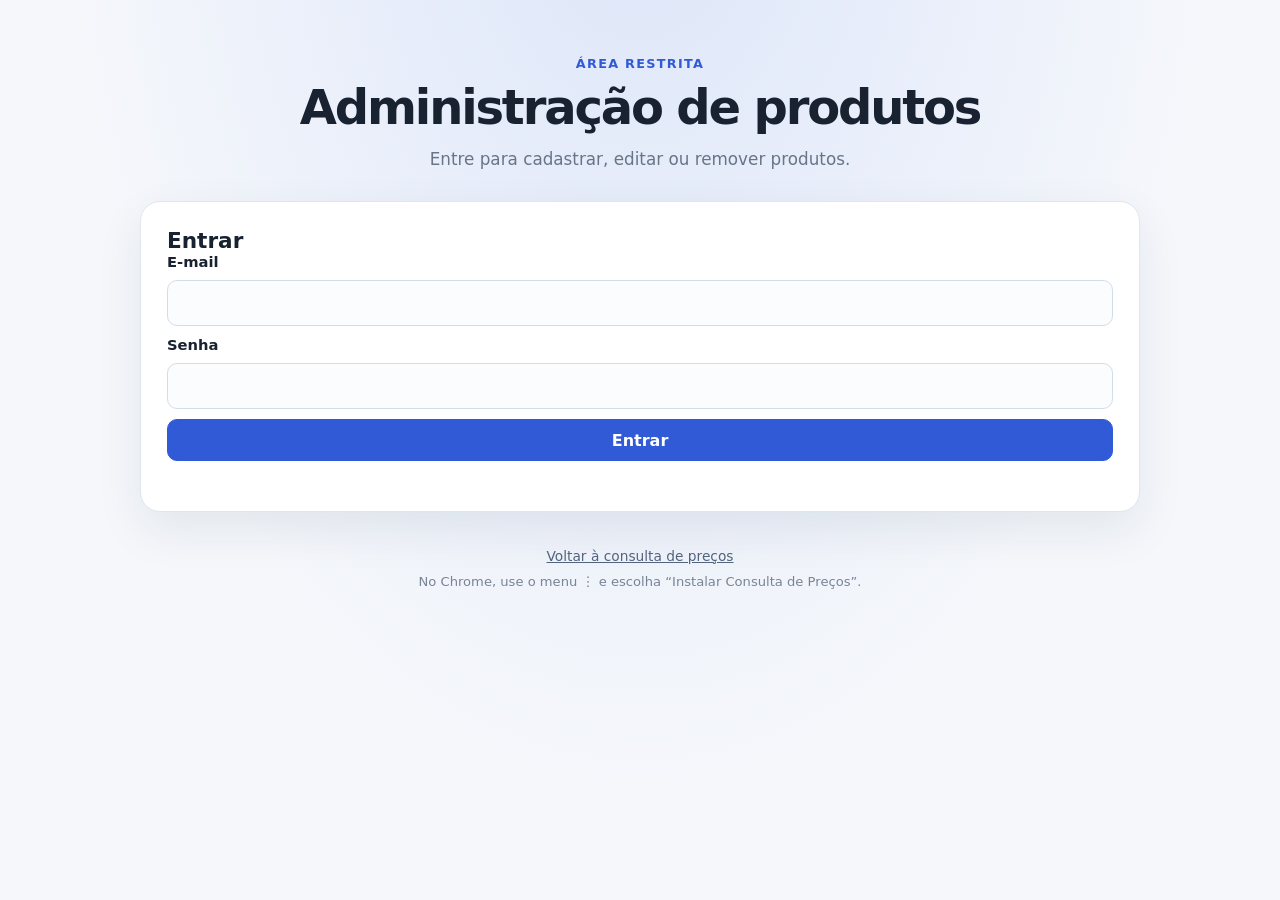
<file: admin.html>
<!DOCTYPE html>
<html lang="pt-BR">
  <head>
    <meta charset="UTF-8" />
    <meta name="viewport" content="width=device-width, initial-scale=1.0" />
    <meta name="robots" content="noindex, nofollow" />
    <title>Administração de produtos</title>
    <meta name="theme-color" content="#315bd6" />
    <link rel="manifest" href="./manifest.webmanifest" />
    <link rel="icon" type="image/png" sizes="192x192" href="./icons/icon-192.png" />
    <link rel="apple-touch-icon" href="./icons/icon-192.png" />
    <link rel="stylesheet" href="styles.css" />
  </head>
  <body>
    <main class="admin-shell">
      <header class="page-header">
        <p class="eyebrow">Área restrita</p>
        <h1>Administração de produtos</h1>
        <p class="description">Entre para cadastrar, editar ou remover produtos.</p>
      </header>

      <section id="login-panel" class="admin-panel" aria-labelledby="login-title">
        <h2 id="login-title">Entrar</h2>
        <form id="login-form" class="admin-form">
          <label for="email">E-mail</label>
          <input id="email" name="email" type="email" autocomplete="username" required />
          <label for="password">Senha</label>
          <input id="password" name="password" type="password" autocomplete="current-password" required />
          <button class="admin-button" type="submit">Entrar</button>
        </form>
        <p id="login-status" class="admin-status" aria-live="polite"></p>
      </section>

      <section id="admin-panel" class="admin-panel" aria-labelledby="products-title" hidden>
        <div class="admin-toolbar">
          <div>
            <h2 id="products-title">Produtos</h2>
            <p id="signed-in-as" class="admin-muted"></p>
          </div>
          <button id="logout-button" class="admin-button admin-button-secondary" type="button">Sair</button>
        </div>

        <form id="product-form" class="admin-form product-form">
          <h3 id="product-form-title">Cadastrar produto</h3>
          <input id="product-id" name="id" type="hidden" />
          <label for="product-name">Nome</label>
          <input id="product-name" name="nome" maxlength="500" required />
          <div class="admin-fields-row">
            <div>
              <label for="product-code">Código</label>
              <input id="product-code" name="codigo" maxlength="100" required />
            </div>
            <div>
              <label for="product-barcode">Código de barras</label>
              <input id="product-barcode" name="codigo_barras" maxlength="100" />
            </div>
            <div>
              <label for="product-price">Preço (R$)</label>
              <input id="product-price" name="preco" type="number" min="0" step="0.01" required />
            </div>
          </div>
          <div class="admin-actions">
            <button id="save-product-button" class="admin-button" type="submit">Cadastrar produto</button>
            <button id="cancel-edit-button" class="admin-button admin-button-secondary" type="button" hidden>
              Cancelar edição
            </button>
          </div>
          <p id="product-status" class="admin-status" aria-live="polite"></p>
        </form>

        <section class="admin-list" aria-labelledby="list-title">
          <h3 id="list-title">Produtos cadastrados</h3>
          <form id="search-form" class="admin-search">
            <label class="visually-hidden" for="product-search">Buscar por nome ou código</label>
            <input
              id="product-search"
              type="search"
              placeholder="Buscar por nome ou código"
              autocomplete="off"
            />
            <button class="admin-button admin-button-secondary" type="submit">Buscar</button>
          </form>
          <p id="list-status" class="admin-status" aria-live="polite">Carregando produtos...</p>
          <div class="admin-table-wrap">
            <table class="admin-table">
              <thead>
                <tr>
                  <th scope="col">Produto</th>
                  <th scope="col">Código</th>
                  <th scope="col">Preço</th>
                  <th scope="col">Ações</th>
                </tr>
              </thead>
              <tbody id="product-rows"></tbody>
            </table>
          </div>
          <nav class="admin-pagination" aria-label="Paginação de produtos">
            <button id="previous-page" class="admin-button admin-button-secondary" type="button" disabled>
              Anterior
            </button>
            <span id="page-status" class="admin-muted"></span>
            <button id="next-page" class="admin-button admin-button-secondary" type="button" disabled>
              Próxima
            </button>
          </nav>
        </section>
      </section>
    </main>

    <footer class="site-footer">
      <a href="./index.html">Voltar à consulta de preços</a>
      <button id="install-app" class="install-button" type="button" hidden>Instalar aplicativo</button>
      <p id="install-status" class="install-status" aria-live="polite">
        No Chrome, use o menu ⋮ e escolha “Instalar Consulta de Preços”.
      </p>
    </footer>

    <script src="supabase-config.js"></script>
    <script src="pwa.js"></script>
    <script src="admin.js"></script>
  </body>
</html>
</file>
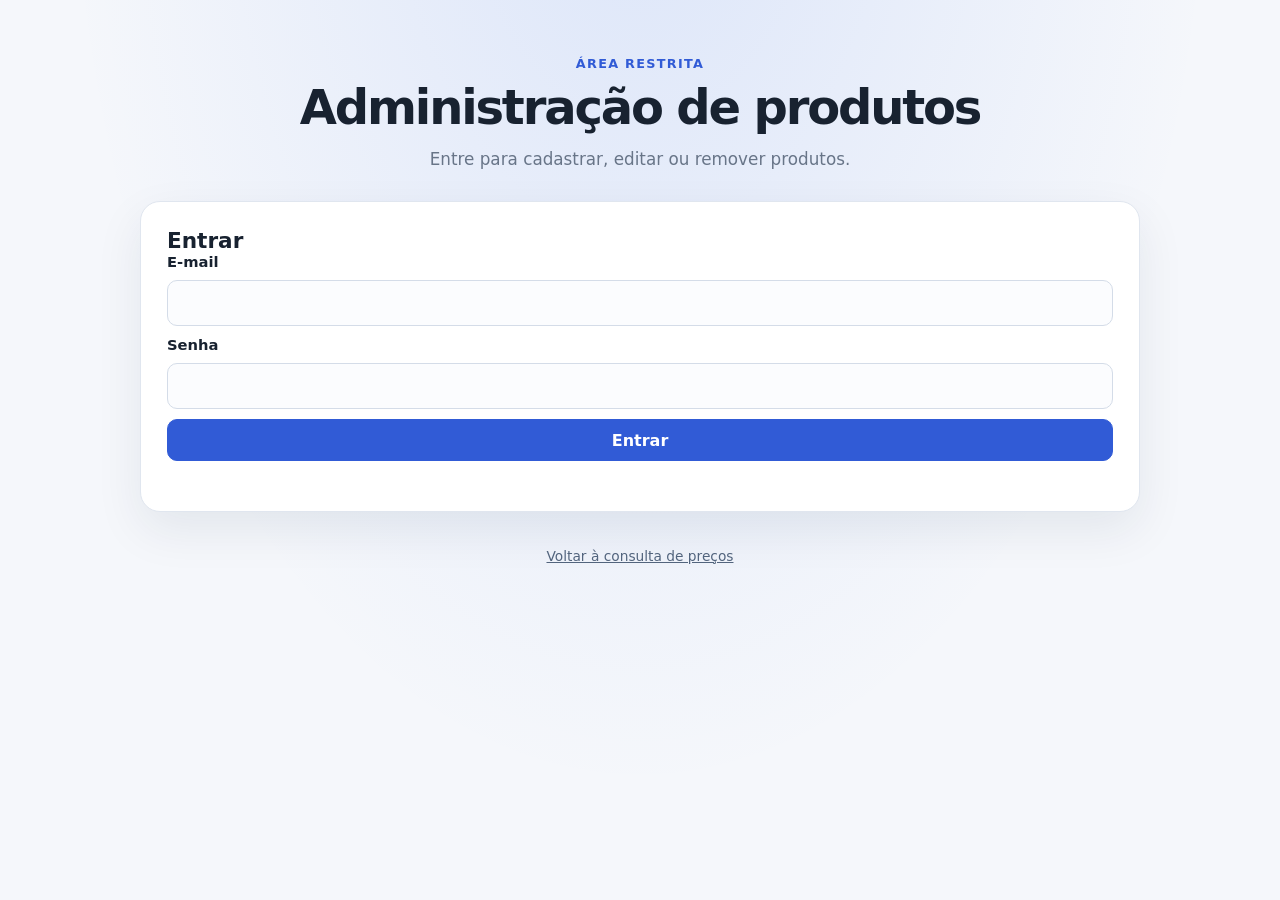
<file: precos/admin.html>
<!DOCTYPE html>
<html lang="pt-BR">
  <head>
    <meta charset="UTF-8" />
    <meta name="viewport" content="width=device-width, initial-scale=1.0" />
    <meta name="robots" content="noindex, nofollow" />
    <title>Administração de produtos</title>
    <link rel="stylesheet" href="styles.css" />
  </head>
  <body>
    <main class="admin-shell">
      <header class="page-header">
        <p class="eyebrow">Área restrita</p>
        <h1>Administração de produtos</h1>
        <p class="description">Entre para cadastrar, editar ou remover produtos.</p>
      </header>

      <section id="login-panel" class="admin-panel" aria-labelledby="login-title">
        <h2 id="login-title">Entrar</h2>
        <form id="login-form" class="admin-form">
          <label for="email">E-mail</label>
          <input id="email" name="email" type="email" autocomplete="username" required />
          <label for="password">Senha</label>
          <input id="password" name="password" type="password" autocomplete="current-password" required />
          <button class="admin-button" type="submit">Entrar</button>
        </form>
        <p id="login-status" class="admin-status" aria-live="polite"></p>
      </section>

      <section id="admin-panel" class="admin-panel" aria-labelledby="products-title" hidden>
        <div class="admin-toolbar">
          <div>
            <h2 id="products-title">Produtos</h2>
            <p id="signed-in-as" class="admin-muted"></p>
          </div>
          <button id="logout-button" class="admin-button admin-button-secondary" type="button">Sair</button>
        </div>

        <form id="product-form" class="admin-form product-form">
          <h3 id="product-form-title">Cadastrar produto</h3>
          <input id="product-id" name="id" type="hidden" />
          <label for="product-name">Nome</label>
          <input id="product-name" name="nome" maxlength="500" required />
          <div class="admin-fields-row">
            <div>
              <label for="product-code">Código</label>
              <input id="product-code" name="codigo" maxlength="100" required />
            </div>
            <div>
              <label for="product-barcode">Código de barras</label>
              <input id="product-barcode" name="codigo_barras" maxlength="100" />
            </div>
            <div>
              <label for="product-price">Preço (R$)</label>
              <input id="product-price" name="preco" type="number" min="0" step="0.01" required />
            </div>
          </div>
          <div class="admin-actions">
            <button id="save-product-button" class="admin-button" type="submit">Cadastrar produto</button>
            <button id="cancel-edit-button" class="admin-button admin-button-secondary" type="button" hidden>
              Cancelar edição
            </button>
          </div>
          <p id="product-status" class="admin-status" aria-live="polite"></p>
        </form>

        <section class="admin-list" aria-labelledby="list-title">
          <h3 id="list-title">Produtos cadastrados</h3>
          <form id="search-form" class="admin-search">
            <label class="visually-hidden" for="product-search">Buscar por nome ou código</label>
            <input
              id="product-search"
              type="search"
              placeholder="Buscar por nome ou código"
              autocomplete="off"
            />
            <button class="admin-button admin-button-secondary" type="submit">Buscar</button>
          </form>
          <p id="list-status" class="admin-status" aria-live="polite">Carregando produtos...</p>
          <div class="admin-table-wrap">
            <table class="admin-table">
              <thead>
                <tr>
                  <th scope="col">Produto</th>
                  <th scope="col">Código</th>
                  <th scope="col">Preço</th>
                  <th scope="col">Ações</th>
                </tr>
              </thead>
              <tbody id="product-rows"></tbody>
            </table>
          </div>
          <nav class="admin-pagination" aria-label="Paginação de produtos">
            <button id="previous-page" class="admin-button admin-button-secondary" type="button" disabled>
              Anterior
            </button>
            <span id="page-status" class="admin-muted"></span>
            <button id="next-page" class="admin-button admin-button-secondary" type="button" disabled>
              Próxima
            </button>
          </nav>
        </section>
      </section>
    </main>

    <footer class="site-footer">
      <a href="./index.html">Voltar à consulta de preços</a>
    </footer>

    <script src="supabase-config.js"></script>
    <script src="admin.js"></script>
  </body>
</html>
</file>
<file: styles.css>
:root {
  color-scheme: light;
  font-family: Inter, ui-sans-serif, system-ui, -apple-system, BlinkMacSystemFont, "Segoe UI", sans-serif;
  color: #182230;
  background: #f5f7fb;
}

* {
  box-sizing: border-box;
}

body {
  min-width: 320px;
  min-height: 100vh;
  margin: 0;
  background:
    radial-gradient(ellipse at 50% -12rem, rgb(37 99 235 / 12%), transparent 36rem),
    #f5f7fb;
}

.app-shell {
  width: min(100% - 32px, 760px);
  margin: 0 auto;
  padding: 72px 0;
}

.page-header {
  margin-bottom: 32px;
  text-align: center;
}

.eyebrow {
  margin: 0 0 8px;
  color: #315bd6;
  font-size: 0.8rem;
  font-weight: 700;
  letter-spacing: 0.1em;
  text-transform: uppercase;
}

h1 {
  margin: 0;
  font-size: clamp(2rem, 7vw, 3rem);
  letter-spacing: -0.045em;
}

.description {
  margin: 14px 0 0;
  color: #687588;
  font-size: 1.05rem;
}

.search-panel {
  padding: 26px;
  border: 1px solid #e0e6ef;
  border-radius: 20px;
  background: #fff;
  box-shadow: 0 18px 48px rgb(19 35 62 / 8%);
}

.search-panel label {
  display: block;
  margin-bottom: 10px;
  font-weight: 700;
}

.search-row {
  display: flex;
  gap: 10px;
}

.search-panel input {
  flex: 1;
  min-width: 0;
  width: 100%;
  min-height: 58px;
  padding: 0 16px;
  border: 1px solid #d4dce8;
  border-radius: 12px;
  background: #fbfcfe;
  outline: none;
  font: inherit;
  transition: border-color 160ms ease, box-shadow 160ms ease, background 160ms ease;
}

.search-panel input:focus,
.search-panel input:focus-visible {
  border-color: #4169e1;
  background: #fff;
  box-shadow: 0 0 0 4px rgb(65 105 225 / 13%);
}

.camera-button,
.close-button {
  display: inline-grid;
  flex: 0 0 auto;
  place-items: center;
  border: 0;
  cursor: pointer;
  transition: background 160ms ease, transform 160ms ease, box-shadow 160ms ease;
}

.camera-button {
  width: 58px;
  height: 58px;
  border-radius: 12px;
  color: #fff;
  background: #315bd6;
  box-shadow: 0 5px 12px rgb(49 91 214 / 20%);
}

.camera-button:hover {
  background: #264bc0;
  box-shadow: 0 7px 16px rgb(49 91 214 / 26%);
}

.camera-button:active {
  transform: scale(0.96);
}

.camera-button:focus-visible,
.close-button:focus-visible {
  outline: 3px solid #91aaff;
  outline-offset: 3px;
}

.camera-button svg {
  width: 25px;
  height: 25px;
  stroke: currentColor;
  stroke-linecap: round;
  stroke-linejoin: round;
  stroke-width: 1.8;
}

.search-hint {
  margin: 10px 0 0;
  color: #788497;
  font-size: 0.86rem;
}

.status {
  min-height: 1.25em;
  margin: 14px 0 0;
  color: #687588;
  font-size: 0.9rem;
}

.results {
  display: grid;
  gap: 14px;
  margin-top: 20px;
}

.product {
  padding: 22px 24px;
  border: 1px solid #e0e6ef;
  border-radius: 16px;
  background: #fff;
  box-shadow: 0 5px 18px rgb(19 35 62 / 4%);
  animation: appear 180ms ease both;
}

.product h2 {
  margin: 0;
  font-size: 1.08rem;
  line-height: 1.45;
}

.price {
  margin: 9px 0;
  color: #244ec8;
  font-size: 1.9rem;
  font-weight: 700;
  letter-spacing: -0.035em;
}

.identifiers {
  margin: 0;
  color: #748094;
  font-size: 0.85rem;
  overflow-wrap: anywhere;
}

.scanner-dialog {
  width: min(100% - 28px, 480px);
  padding: 22px;
  border: 1px solid #e1e6ef;
  border-radius: 20px;
  color: #182230;
  background: #fff;
  box-shadow: 0 24px 80px rgb(8 18 38 / 28%);
}

.scanner-dialog::backdrop {
  background: rgb(10 20 40 / 62%);
  backdrop-filter: blur(3px);
}

.scanner-header {
  display: flex;
  align-items: flex-start;
  justify-content: space-between;
  gap: 16px;
  margin-bottom: 18px;
}

.scanner-header .eyebrow {
  margin-bottom: 5px;
  font-size: 0.68rem;
}

.scanner-header h2 {
  margin: 0;
  font-size: 1.28rem;
  letter-spacing: -0.025em;
}

.close-button {
  width: 38px;
  height: 38px;
  margin: -4px -4px 0 0;
  border-radius: 50%;
  color: #657187;
  background: #f0f3f8;
}

.close-button:hover {
  color: #182230;
  background: #e5eaf2;
}

.close-button svg {
  width: 20px;
  height: 20px;
  stroke: currentColor;
  stroke-linecap: round;
  stroke-width: 1.8;
}

.video-frame {
  position: relative;
  overflow: hidden;
  aspect-ratio: 4 / 3;
  border-radius: 14px;
  background: #111827;
}

.video-frame video {
  width: 100%;
  height: 100%;
  object-fit: cover;
}

.scan-guide {
  position: absolute;
  top: 50%;
  left: 9%;
  width: 82%;
  height: 34%;
  border: 2px solid rgb(255 255 255 / 88%);
  border-radius: 12px;
  box-shadow: 0 0 0 999px rgb(0 0 0 / 18%);
  transform: translateY(-50%);
  pointer-events: none;
}

.scanner-status {
  margin: 14px 2px 2px;
  color: #687588;
  font-size: 0.92rem;
  line-height: 1.5;
}

.site-footer {
  display: grid;
  justify-items: center;
  gap: 10px;
  padding: 0 16px 28px;
  color: #788497;
  font-size: 0.86rem;
  text-align: center;
}

.site-footer a {
  color: #52647d;
}

.site-footer a:hover {
  color: #244ec8;
}

.install-button {
  min-height: 42px;
  padding: 9px 16px;
  border: 1px solid #315bd6;
  border-radius: 10px;
  color: #fff;
  background: #315bd6;
  font: inherit;
  font-weight: 650;
  cursor: pointer;
}

.install-button:hover {
  background: #264bc0;
}

.install-button:focus-visible {
  outline: 3px solid #91aaff;
  outline-offset: 3px;
}

.install-button[hidden] {
  display: none;
}

.install-status {
  margin: 0;
  color: #788497;
  font-size: 0.82rem;
}

.admin-shell {
  width: min(100% - 32px, 1000px);
  margin: 0 auto;
  padding: 56px 0 36px;
}

.admin-panel {
  padding: 26px;
  border: 1px solid #e0e6ef;
  border-radius: 20px;
  background: #fff;
  box-shadow: 0 18px 48px rgb(19 35 62 / 8%);
}

.admin-panel[hidden] {
  display: none;
}

.admin-panel h2,
.admin-panel h3 {
  margin: 0;
}

.admin-panel h2 {
  font-size: 1.35rem;
}

.admin-form {
  display: grid;
  gap: 10px;
}

.admin-form label {
  font-size: 0.92rem;
  font-weight: 650;
}

.admin-form input,
.admin-search input {
  min-width: 0;
  min-height: 46px;
  padding: 10px 12px;
  border: 1px solid #d4dce8;
  border-radius: 10px;
  background: #fbfcfe;
  color: inherit;
  font: inherit;
}

.admin-form input:focus,
.admin-search input:focus {
  border-color: #4169e1;
  outline: 3px solid rgb(65 105 225 / 13%);
}

.admin-button {
  min-height: 42px;
  padding: 9px 15px;
  border: 1px solid #315bd6;
  border-radius: 10px;
  color: #fff;
  background: #315bd6;
  font: inherit;
  font-weight: 650;
  cursor: pointer;
}

.admin-button:hover:not(:disabled) {
  background: #264bc0;
}

.admin-button:disabled {
  cursor: not-allowed;
  opacity: 0.55;
}

.admin-button-secondary {
  border-color: #d4dce8;
  color: #34445b;
  background: #fff;
}

.admin-button-secondary:hover:not(:disabled) {
  background: #f0f3f8;
}

.admin-status {
  min-height: 1.3em;
  margin: 5px 0 0;
  color: #687588;
  font-size: 0.9rem;
}

.admin-status.is-error {
  color: #b42318;
}

.admin-toolbar,
.admin-actions,
.admin-pagination {
  display: flex;
  align-items: center;
  justify-content: space-between;
  gap: 12px;
}

.admin-muted {
  margin: 6px 0 0;
  color: #788497;
  font-size: 0.88rem;
}

.product-form {
  margin-top: 24px;
  padding: 20px;
  border: 1px solid #e5eaf2;
  border-radius: 14px;
  background: #fbfcfe;
}

.product-form h3,
.admin-list h3 {
  margin-bottom: 4px;
  font-size: 1.08rem;
}

.admin-fields-row {
  display: grid;
  grid-template-columns: 1fr 1.5fr 0.8fr;
  gap: 12px;
}

.admin-fields-row > div {
  display: grid;
  align-content: start;
  gap: 8px;
}

.admin-actions {
  justify-content: flex-start;
  flex-wrap: wrap;
}

.admin-list {
  margin-top: 28px;
}

.admin-search {
  display: flex;
  gap: 10px;
  margin-top: 14px;
}

.admin-search input {
  flex: 1;
}

.admin-table-wrap {
  overflow-x: auto;
  margin-top: 8px;
  border: 1px solid #e5eaf2;
  border-radius: 12px;
}

.admin-table {
  width: 100%;
  border-collapse: collapse;
  text-align: left;
}

.admin-table th,
.admin-table td {
  padding: 12px;
  border-bottom: 1px solid #e5eaf2;
  vertical-align: middle;
}

.admin-table th {
  color: #56657a;
  background: #f7f9fc;
  font-size: 0.84rem;
}

.admin-table tbody tr:last-child td {
  border-bottom: 0;
}

.admin-row-actions {
  white-space: nowrap;
}

.admin-text-button {
  padding: 5px 7px;
  border: 0;
  color: #315bd6;
  background: transparent;
  font: inherit;
  font-size: 0.88rem;
  cursor: pointer;
}

.admin-delete-button {
  color: #b42318;
}

.admin-pagination {
  justify-content: center;
  margin-top: 16px;
}

.admin-pagination .admin-muted {
  min-width: 110px;
  margin: 0;
  text-align: center;
}

.visually-hidden {
  position: absolute;
  overflow: hidden;
  width: 1px;
  height: 1px;
  padding: 0;
  border: 0;
  clip: rect(0, 0, 0, 0);
  white-space: nowrap;
  clip-path: inset(50%);
}

@keyframes appear {
  from {
    opacity: 0;
    transform: translateY(4px);
  }

  to {
    opacity: 1;
    transform: translateY(0);
  }
}

@media (max-width: 520px) {
  .app-shell {
    padding-top: 42px;
  }

  .search-panel,
  .product {
    padding: 19px;
  }

  .scanner-dialog {
    padding: 18px;
  }

  .admin-shell {
    padding-top: 36px;
  }

  .admin-panel {
    padding: 18px;
  }

  .product-form {
    padding: 15px;
  }

  .admin-fields-row {
    grid-template-columns: 1fr;
  }

  .admin-toolbar {
    align-items: flex-start;
  }

  .admin-table th,
  .admin-table td {
    padding: 10px 8px;
  }
}

@media (prefers-reduced-motion: reduce) {
  *,
  *::before,
  *::after {
    animation-duration: 0.01ms !important;
    animation-iteration-count: 1 !important;
    scroll-behavior: auto !important;
    transition-duration: 0.01ms !important;
  }
}
</file>
<file: precos/styles.css>
:root {
  color-scheme: light;
  font-family: Inter, ui-sans-serif, system-ui, -apple-system, BlinkMacSystemFont, "Segoe UI", sans-serif;
  color: #182230;
  background: #f5f7fb;
}

* {
  box-sizing: border-box;
}

body {
  min-width: 320px;
  min-height: 100vh;
  margin: 0;
  background:
    radial-gradient(ellipse at 50% -12rem, rgb(37 99 235 / 12%), transparent 36rem),
    #f5f7fb;
}

.app-shell {
  width: min(100% - 32px, 760px);
  margin: 0 auto;
  padding: 72px 0;
}

.page-header {
  margin-bottom: 32px;
  text-align: center;
}

.eyebrow {
  margin: 0 0 8px;
  color: #315bd6;
  font-size: 0.8rem;
  font-weight: 700;
  letter-spacing: 0.1em;
  text-transform: uppercase;
}

h1 {
  margin: 0;
  font-size: clamp(2rem, 7vw, 3rem);
  letter-spacing: -0.045em;
}

.description {
  margin: 14px 0 0;
  color: #687588;
  font-size: 1.05rem;
}

.search-panel {
  padding: 26px;
  border: 1px solid #e0e6ef;
  border-radius: 20px;
  background: #fff;
  box-shadow: 0 18px 48px rgb(19 35 62 / 8%);
}

.search-panel label {
  display: block;
  margin-bottom: 10px;
  font-weight: 700;
}

.search-row {
  display: flex;
  gap: 10px;
}

.search-panel input {
  flex: 1;
  min-width: 0;
  width: 100%;
  min-height: 58px;
  padding: 0 16px;
  border: 1px solid #d4dce8;
  border-radius: 12px;
  background: #fbfcfe;
  outline: none;
  font: inherit;
  transition: border-color 160ms ease, box-shadow 160ms ease, background 160ms ease;
}

.search-panel input:focus,
.search-panel input:focus-visible {
  border-color: #4169e1;
  background: #fff;
  box-shadow: 0 0 0 4px rgb(65 105 225 / 13%);
}

.camera-button,
.close-button {
  display: inline-grid;
  flex: 0 0 auto;
  place-items: center;
  border: 0;
  cursor: pointer;
  transition: background 160ms ease, transform 160ms ease, box-shadow 160ms ease;
}

.camera-button {
  width: 58px;
  height: 58px;
  border-radius: 12px;
  color: #fff;
  background: #315bd6;
  box-shadow: 0 5px 12px rgb(49 91 214 / 20%);
}

.camera-button:hover {
  background: #264bc0;
  box-shadow: 0 7px 16px rgb(49 91 214 / 26%);
}

.camera-button:active {
  transform: scale(0.96);
}

.camera-button:focus-visible,
.close-button:focus-visible {
  outline: 3px solid #91aaff;
  outline-offset: 3px;
}

.camera-button svg {
  width: 25px;
  height: 25px;
  stroke: currentColor;
  stroke-linecap: round;
  stroke-linejoin: round;
  stroke-width: 1.8;
}

.search-hint {
  margin: 10px 0 0;
  color: #788497;
  font-size: 0.86rem;
}

.status {
  min-height: 1.25em;
  margin: 14px 0 0;
  color: #687588;
  font-size: 0.9rem;
}

.results {
  display: grid;
  gap: 14px;
  margin-top: 20px;
}

.product {
  padding: 22px 24px;
  border: 1px solid #e0e6ef;
  border-radius: 16px;
  background: #fff;
  box-shadow: 0 5px 18px rgb(19 35 62 / 4%);
  animation: appear 180ms ease both;
}

.product h2 {
  margin: 0;
  font-size: 1.08rem;
  line-height: 1.45;
}

.price {
  margin: 9px 0;
  color: #244ec8;
  font-size: 1.9rem;
  font-weight: 700;
  letter-spacing: -0.035em;
}

.identifiers {
  margin: 0;
  color: #748094;
  font-size: 0.85rem;
  overflow-wrap: anywhere;
}

.scanner-dialog {
  width: min(100% - 28px, 480px);
  padding: 22px;
  border: 1px solid #e1e6ef;
  border-radius: 20px;
  color: #182230;
  background: #fff;
  box-shadow: 0 24px 80px rgb(8 18 38 / 28%);
}

.scanner-dialog::backdrop {
  background: rgb(10 20 40 / 62%);
  backdrop-filter: blur(3px);
}

.scanner-header {
  display: flex;
  align-items: flex-start;
  justify-content: space-between;
  gap: 16px;
  margin-bottom: 18px;
}

.scanner-header .eyebrow {
  margin-bottom: 5px;
  font-size: 0.68rem;
}

.scanner-header h2 {
  margin: 0;
  font-size: 1.28rem;
  letter-spacing: -0.025em;
}

.close-button {
  width: 38px;
  height: 38px;
  margin: -4px -4px 0 0;
  border-radius: 50%;
  color: #657187;
  background: #f0f3f8;
}

.close-button:hover {
  color: #182230;
  background: #e5eaf2;
}

.close-button svg {
  width: 20px;
  height: 20px;
  stroke: currentColor;
  stroke-linecap: round;
  stroke-width: 1.8;
}

.video-frame {
  position: relative;
  overflow: hidden;
  aspect-ratio: 4 / 3;
  border-radius: 14px;
  background: #111827;
}

.video-frame video {
  width: 100%;
  height: 100%;
  object-fit: cover;
}

.scan-guide {
  position: absolute;
  top: 50%;
  left: 9%;
  width: 82%;
  height: 34%;
  border: 2px solid rgb(255 255 255 / 88%);
  border-radius: 12px;
  box-shadow: 0 0 0 999px rgb(0 0 0 / 18%);
  transform: translateY(-50%);
  pointer-events: none;
}

.scanner-status {
  margin: 14px 2px 2px;
  color: #687588;
  font-size: 0.92rem;
  line-height: 1.5;
}

.site-footer {
  padding: 0 16px 28px;
  color: #788497;
  font-size: 0.86rem;
  text-align: center;
}

.site-footer a {
  color: #52647d;
}

.site-footer a:hover {
  color: #244ec8;
}

.admin-shell {
  width: min(100% - 32px, 1000px);
  margin: 0 auto;
  padding: 56px 0 36px;
}

.admin-panel {
  padding: 26px;
  border: 1px solid #e0e6ef;
  border-radius: 20px;
  background: #fff;
  box-shadow: 0 18px 48px rgb(19 35 62 / 8%);
}

.admin-panel[hidden] {
  display: none;
}

.admin-panel h2,
.admin-panel h3 {
  margin: 0;
}

.admin-panel h2 {
  font-size: 1.35rem;
}

.admin-form {
  display: grid;
  gap: 10px;
}

.admin-form label {
  font-size: 0.92rem;
  font-weight: 650;
}

.admin-form input,
.admin-search input {
  min-width: 0;
  min-height: 46px;
  padding: 10px 12px;
  border: 1px solid #d4dce8;
  border-radius: 10px;
  background: #fbfcfe;
  color: inherit;
  font: inherit;
}

.admin-form input:focus,
.admin-search input:focus {
  border-color: #4169e1;
  outline: 3px solid rgb(65 105 225 / 13%);
}

.admin-button {
  min-height: 42px;
  padding: 9px 15px;
  border: 1px solid #315bd6;
  border-radius: 10px;
  color: #fff;
  background: #315bd6;
  font: inherit;
  font-weight: 650;
  cursor: pointer;
}

.admin-button:hover:not(:disabled) {
  background: #264bc0;
}

.admin-button:disabled {
  cursor: not-allowed;
  opacity: 0.55;
}

.admin-button-secondary {
  border-color: #d4dce8;
  color: #34445b;
  background: #fff;
}

.admin-button-secondary:hover:not(:disabled) {
  background: #f0f3f8;
}

.admin-status {
  min-height: 1.3em;
  margin: 5px 0 0;
  color: #687588;
  font-size: 0.9rem;
}

.admin-status.is-error {
  color: #b42318;
}

.admin-toolbar,
.admin-actions,
.admin-pagination {
  display: flex;
  align-items: center;
  justify-content: space-between;
  gap: 12px;
}

.admin-muted {
  margin: 6px 0 0;
  color: #788497;
  font-size: 0.88rem;
}

.product-form {
  margin-top: 24px;
  padding: 20px;
  border: 1px solid #e5eaf2;
  border-radius: 14px;
  background: #fbfcfe;
}

.product-form h3,
.admin-list h3 {
  margin-bottom: 4px;
  font-size: 1.08rem;
}

.admin-fields-row {
  display: grid;
  grid-template-columns: 1fr 1.5fr 0.8fr;
  gap: 12px;
}

.admin-fields-row > div {
  display: grid;
  align-content: start;
  gap: 8px;
}

.admin-actions {
  justify-content: flex-start;
  flex-wrap: wrap;
}

.admin-list {
  margin-top: 28px;
}

.admin-search {
  display: flex;
  gap: 10px;
  margin-top: 14px;
}

.admin-search input {
  flex: 1;
}

.admin-table-wrap {
  overflow-x: auto;
  margin-top: 8px;
  border: 1px solid #e5eaf2;
  border-radius: 12px;
}

.admin-table {
  width: 100%;
  border-collapse: collapse;
  text-align: left;
}

.admin-table th,
.admin-table td {
  padding: 12px;
  border-bottom: 1px solid #e5eaf2;
  vertical-align: middle;
}

.admin-table th {
  color: #56657a;
  background: #f7f9fc;
  font-size: 0.84rem;
}

.admin-table tbody tr:last-child td {
  border-bottom: 0;
}

.admin-row-actions {
  white-space: nowrap;
}

.admin-text-button {
  padding: 5px 7px;
  border: 0;
  color: #315bd6;
  background: transparent;
  font: inherit;
  font-size: 0.88rem;
  cursor: pointer;
}

.admin-delete-button {
  color: #b42318;
}

.admin-pagination {
  justify-content: center;
  margin-top: 16px;
}

.admin-pagination .admin-muted {
  min-width: 110px;
  margin: 0;
  text-align: center;
}

.visually-hidden {
  position: absolute;
  overflow: hidden;
  width: 1px;
  height: 1px;
  padding: 0;
  border: 0;
  clip: rect(0, 0, 0, 0);
  white-space: nowrap;
  clip-path: inset(50%);
}

@keyframes appear {
  from {
    opacity: 0;
    transform: translateY(4px);
  }

  to {
    opacity: 1;
    transform: translateY(0);
  }
}

@media (max-width: 520px) {
  .app-shell {
    padding-top: 42px;
  }

  .search-panel,
  .product {
    padding: 19px;
  }

  .scanner-dialog {
    padding: 18px;
  }

  .admin-shell {
    padding-top: 36px;
  }

  .admin-panel {
    padding: 18px;
  }

  .product-form {
    padding: 15px;
  }

  .admin-fields-row {
    grid-template-columns: 1fr;
  }

  .admin-toolbar {
    align-items: flex-start;
  }

  .admin-table th,
  .admin-table td {
    padding: 10px 8px;
  }
}

@media (prefers-reduced-motion: reduce) {
  *,
  *::before,
  *::after {
    animation-duration: 0.01ms !important;
    animation-iteration-count: 1 !important;
    scroll-behavior: auto !important;
    transition-duration: 0.01ms !important;
  }
}
</file>
